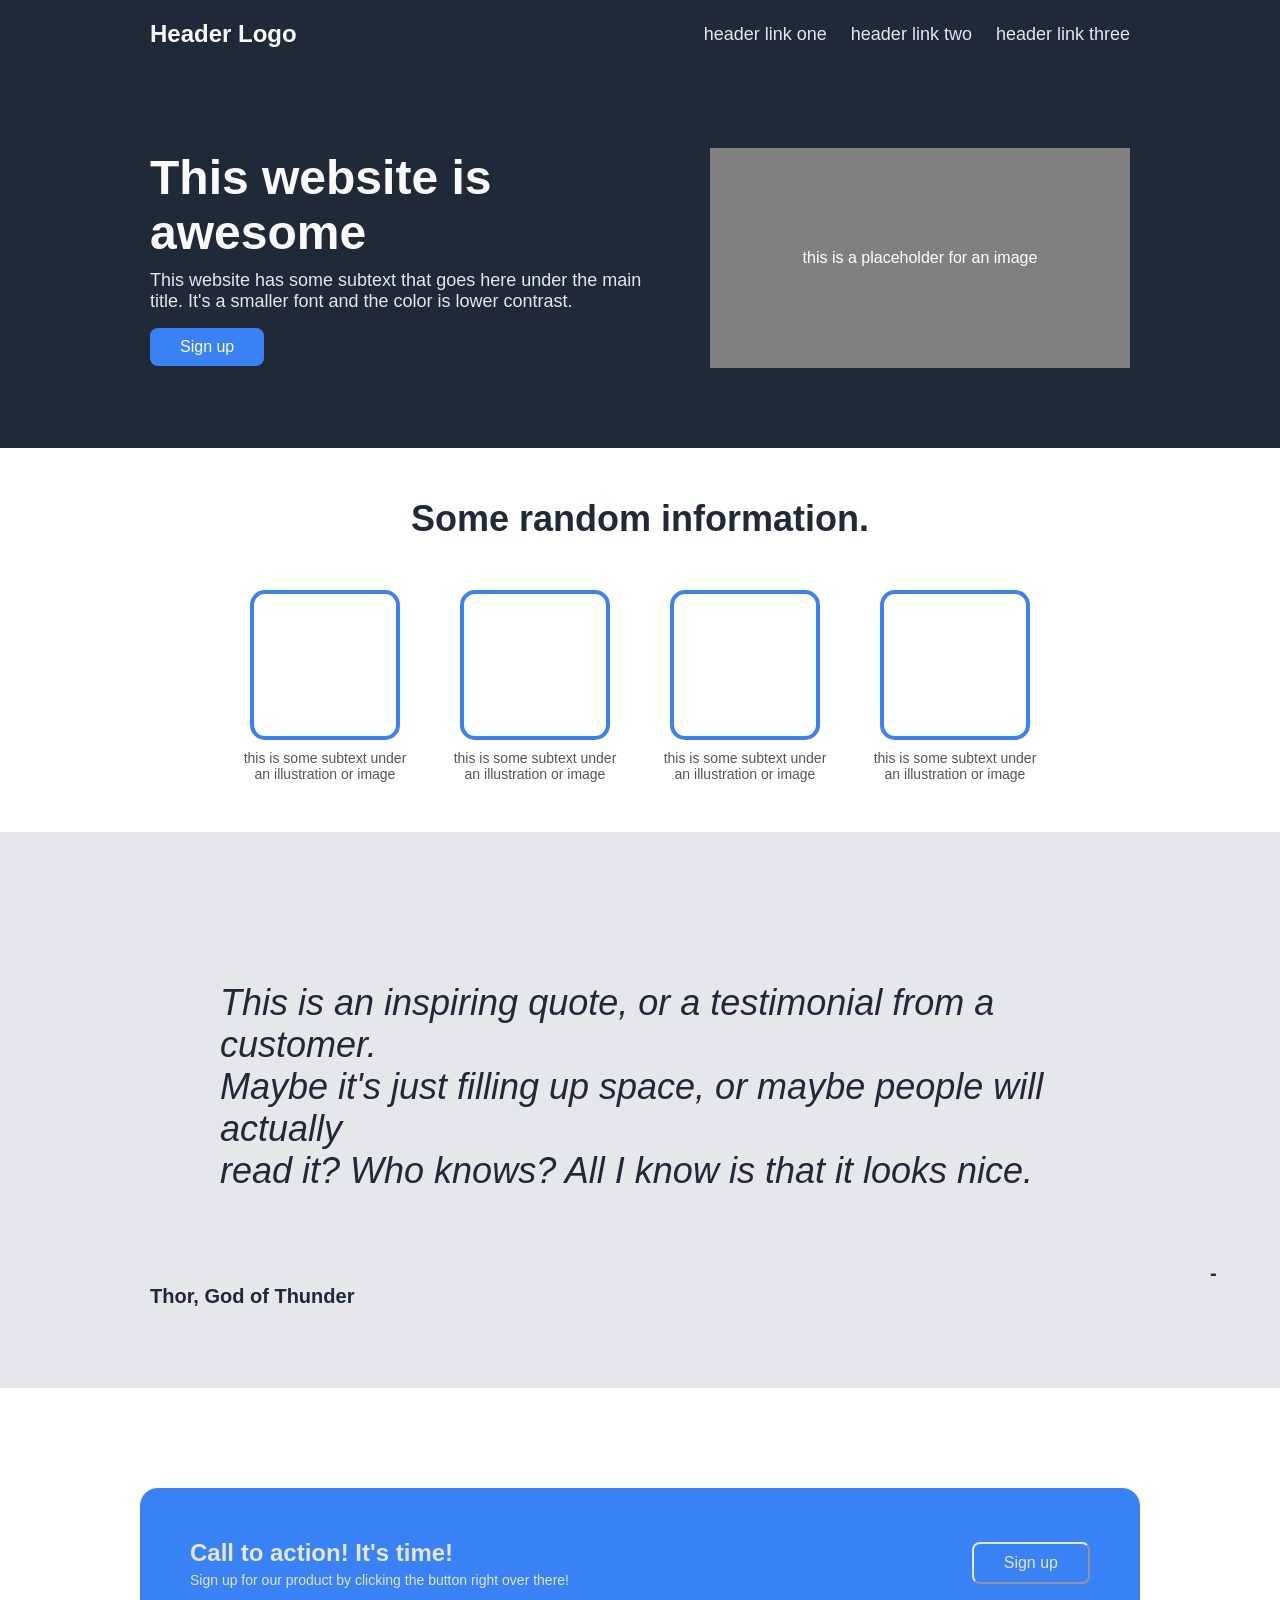
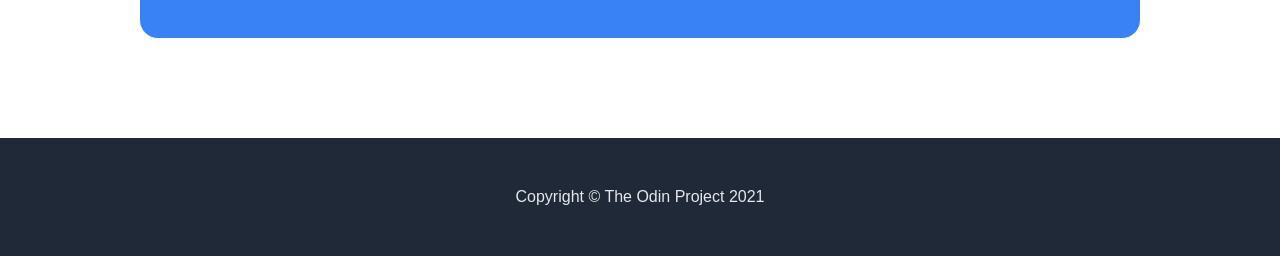
<file: 01-landing-page/index.html>
<!DOCTYPE html>
<html lang="en">
<head>
    <meta charset="UTF-8">
    <meta name="viewport" content="width=device-width, initial-scale=1.0">
    <title>Project: Landing Page</title>
    <link rel="stylesheet" href="style.css">
</head>
<body>

    <header class="header">
        <div class="logo">Header Logo</div>

        <nav class="nav-links">
            <a href="#">header link one</a>
            <a href="#">header link two</a>
            <a href="#">header link three</a>
        </nav>
    </header>

    <section class="hero">
        <div class="hero-content">
            <h1>This website is awesome</h1>

            <p>
                This website has some subtext that goes here under the
                main title. It's a smaller font and the color is lower
                contrast.
            </p>

            <button>Sign up</button>
        </div>

        <div class="placeholder-img">
            this is a placeholder for an image
        </div>
    </section>

    <section class="info-section">
        <h2>Some random information.</h2>

        <div class="pictures">
            <div class="card">
                <div class="temp-pic"></div>
                <p>this is some subtext under an illustration or image</p>
            </div>

            <div class="card">
                <div class="temp-pic"></div>
                <p>this is some subtext under an illustration or image</p>
            </div>

            <div class="card">
                <div class="temp-pic"></div>
                <p>this is some subtext under an illustration or image</p>
            </div>

            <div class="card">
                <div class="temp-pic"></div>
                <p>this is some subtext under an illustration or image</p>
            </div>
        </div>
    </section>

    <section class="quote">
        <div class="quote-content">
            <p>
                This is an inspiring quote, or a testimonial from a customer. <br>
                Maybe it's just filling up space, or maybe people will actually <br> 
                read it? Who knows? All I know is that it looks nice.
            </p>
        </div>
        <div class="quote-author">
            <label>-Thor, God of Thunder</label>
        </div>
    </section>

    <section class="action">
    <div class="action-text">
        <div class="action-call">
        <h1>Call to action! It's time!</h1>
        </div>
        <div class="action-subtext">
        <p>Sign up for our product by clicking the button right over there!</p>
        </div>
    </div>
    <button>Sign up</button>
    </section>

    <footer class="trademark">
        <div class="copyright">
            Copyright © The Odin Project 2021
        </div>
    </footer>

</body>
</html>
</file>
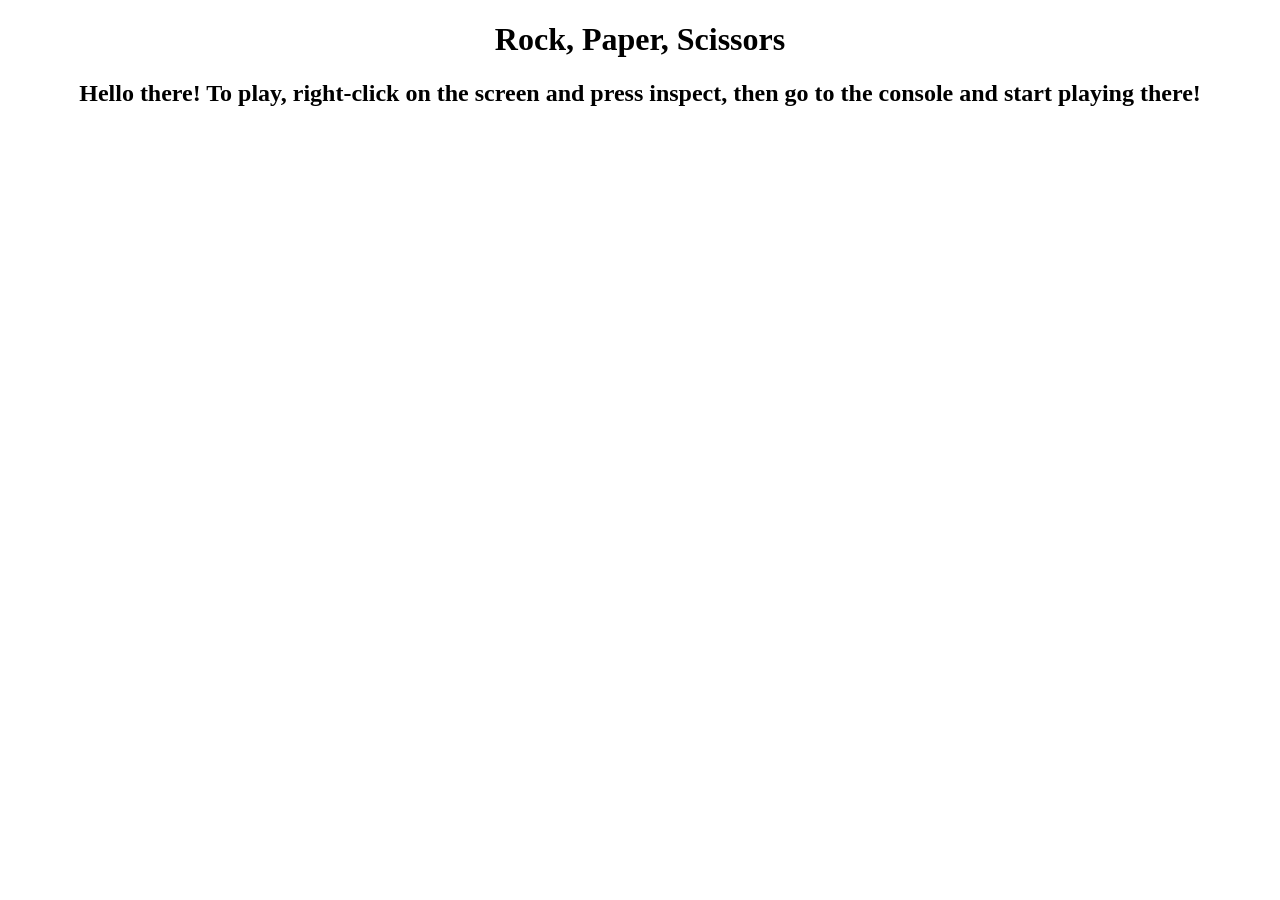
<file: 02-rock-paper-scissors/index.html>
<!DOCTYPE html>
<html lang="en">
<head>
    <meta charset="UTF-8">
    <meta name="viewport" content="width=device-width, initial-scale=1.0">
    <title>Document</title>
    <script src="script.js"></script>
</head>
<body style="text-align: center;">
    <h1>Rock, Paper, Scissors</h1>
    <h2>Hello there! To play, right-click on the screen and press inspect, then go to the console and start playing there!</h2>
</body>
</html>
</file>
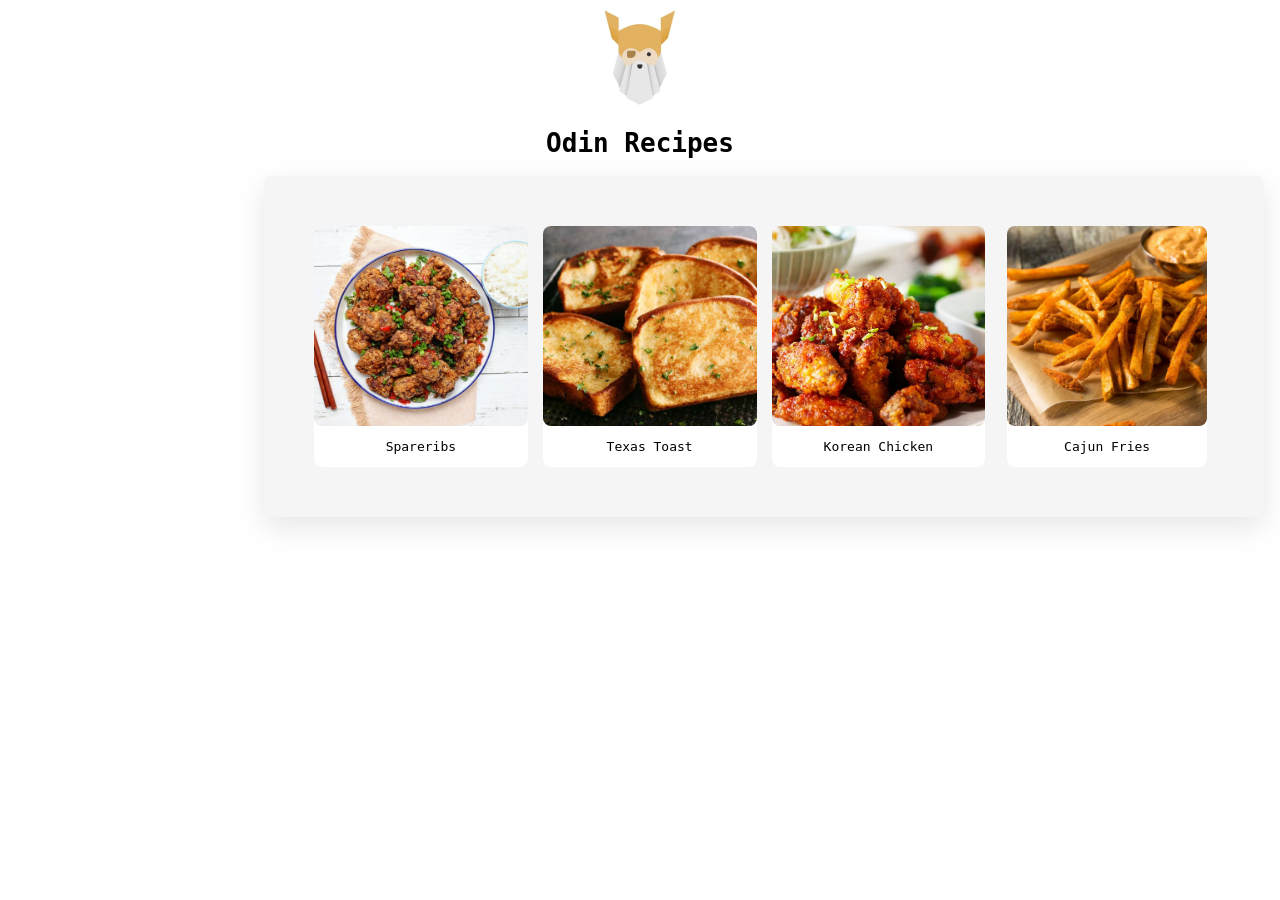
<file: 00-odin-recipes/recipes/index.html>
<!DOCTYPE html>
<html lang="en">
<head>
    <meta charset="UTF-8">
    <meta name="viewport" content="width=device-width, initial-scale=1.0">
    <title>Odin-Recipes</title>
    <link rel="stylesheet" href="style.css">
</head>

<a href="https://www.theodinproject.com/" rel="noopener noreferrer">
    <img src="images/odin.png" height="100px" alt="Odin Project">
</a>

<body style ="background-color: white; text-align: center; padding-left: 20%; padding-right: 20%; font-family: monospace; font-weight: 300;">
    <h1>Odin Recipes</h1>   


<div class="gallery">
    <div class="card">
        <a href="spareribs.html" rel="noopener noreferrer">
            <div class="img">
            <img src="images/spareribs.jpg" alt="Salt and Pepper Spareribs" />   
            </div>
        </a>
        <p>Spareribs</p>
    </div>

    <div class="card">
        <a href="texastoast.html" rel="noopener noreferrer">
            <div class="img">
            <img src="images/texas-toast.jpg" alt="Texas Toast" />
            </div>    
        </a>
        <p>Texas Toast</p>
    </div>

    <div class="card">
        <a href="koreanchicken.html" rel="noopener noreferrer">
            <div class="img">
            <img src="images/koreanchicken.jpg" alt="Korean Fried Chicken"/>
            </div>    
        </a>
        <p>Korean Chicken</p>
    </div>

    <div class="card">
        <a href="cajun-fries.html" rel="noopener noreferrer">
            <div class="img">
            <img src="images/cajunfries.jpg" alt="Cajun Fries"/>
            </div>
        </a>
        <p>Cajun Fries</p>
    </div>
</div>

</body>
</html>
</file>
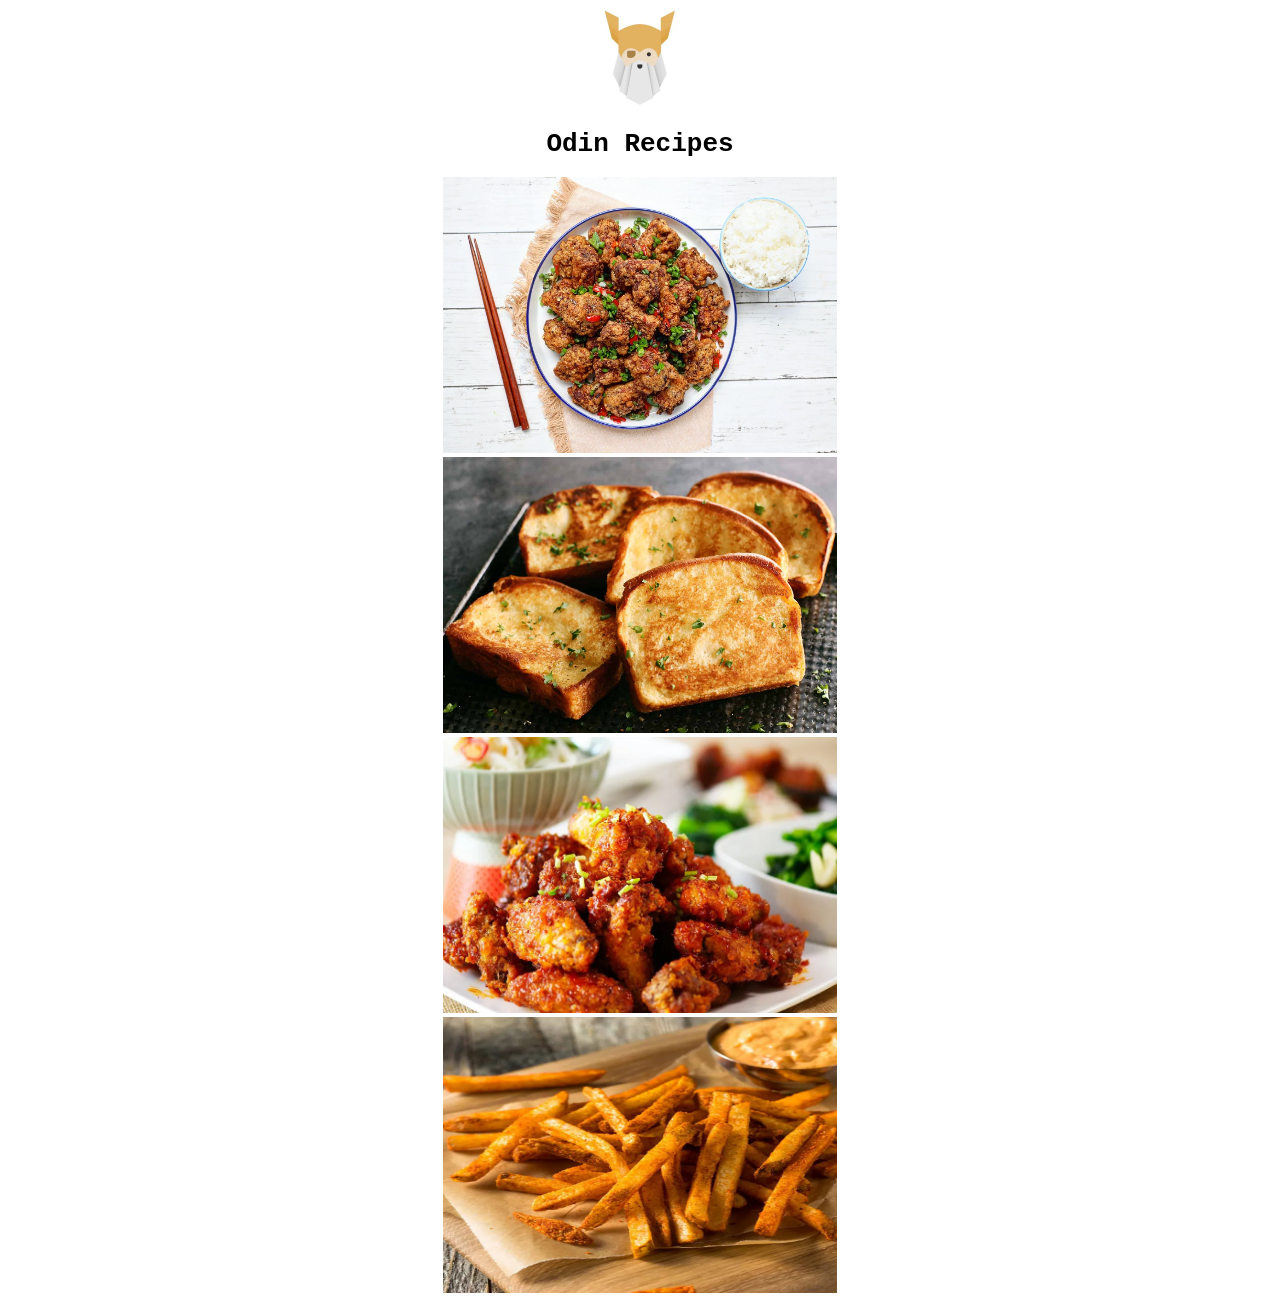
<file: odin-recipes/recipes/index.html>
<!DOCTYPE html>
<html lang="en">
<head>
    <meta charset="UTF-8">
    <meta name="viewport" content="width=device-width, initial-scale=1.0">
    <title>Odin-Recipes</title>
</head>

<a href="https://www.theodinproject.com/" rel="noopener noreferrer">
    <img src="images/odin.png" height="100px" alt="Odin Project">
</a>

<body style ="background-color: white; text-align: center; padding-left: 20%; padding-right: 20%; font-family: monospace; font-weight: 300;">
    <h1>Odin Recipes</h1>   

    <a href="spareribs.html" rel="noopener noreferrer">
        <img src="images/spareribs.jpg" height="276" width="394" alt="Salt and Pepper Spareribs" />   
    </a>

    <a href="texastoast.html" rel="noopener noreferrer">
        <img src="images/texas-toast.jpg" height="276" width="394" alt="Texas Toast" />
    </a>

    <a href="koreanchicken.html" rel="noopener noreferrer">
        <img src="images/koreanchicken.jpg" height="276" width="394" alt="Korean Fried Chicken"/>
    </a>


    <a href="cajun-fries.html" rel="noopener noreferrer">
        <img src="images/cajunfries.jpg" height="276" width="394" alt="Cajun Fries"/>
    </a>

</body>
</html>
</file>
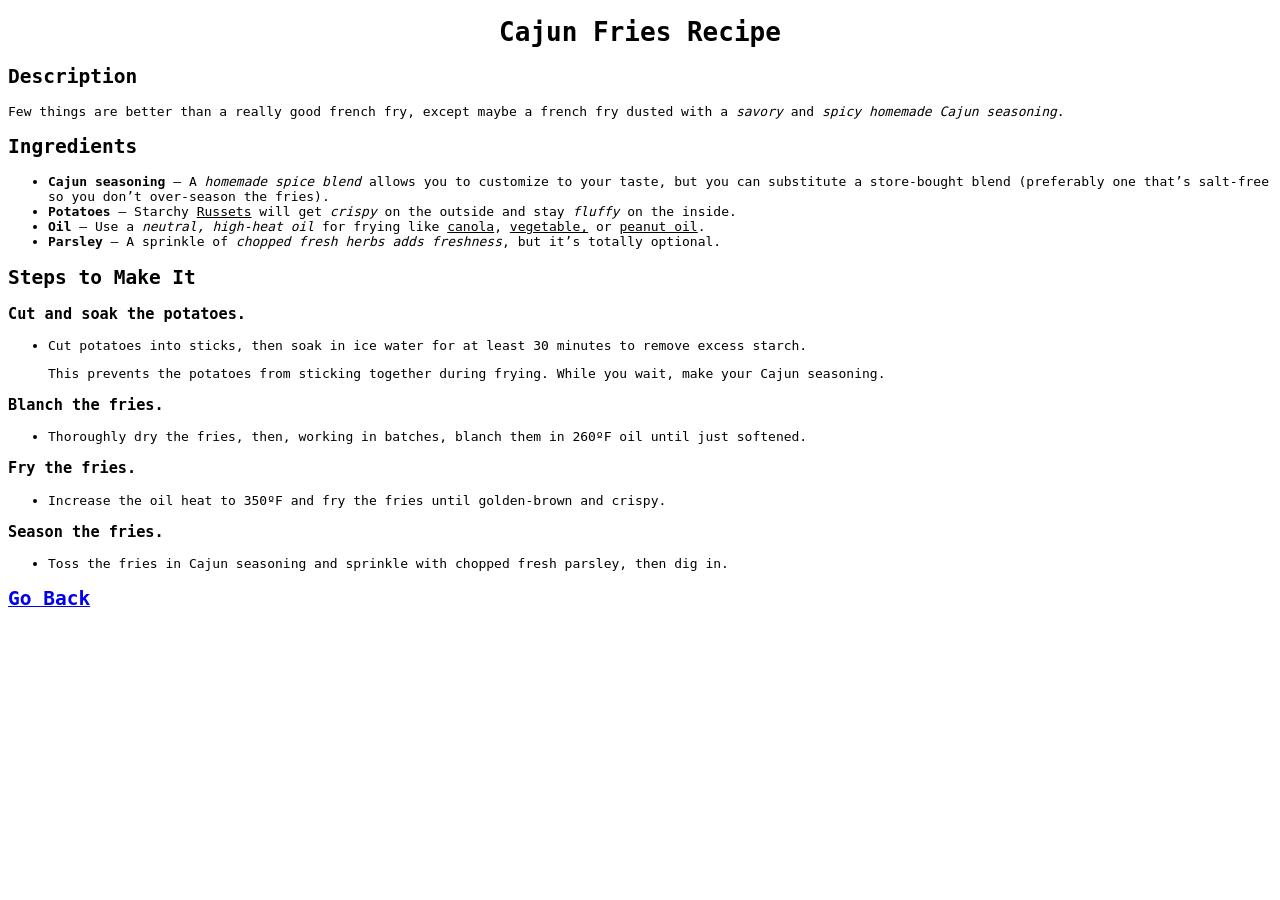
<file: 00-odin-recipes/recipes/cajun-fries.html>
<!DOCTYPE html>
<html lang="en">
<head>
    <meta charset="UTF-8">
    <meta name="viewport" content="width=device-width, initial-scale=1.0">
    <title>Cajun Fries</title>
</head>

<body style ="background-color: white;  font-family: monospace; font-weight: 300;">
    <h1 style="text-align: center;">Cajun Fries Recipe</h1>
    
    <h2>Description</h2>

    <p>Few things are better than a really good french fry, except maybe a french fry dusted with a <em>savory</em> and <em>spicy homemade Cajun seasoning</em>.</p>

    <h2>Ingredients</h2>

        <ul>
            <li><strong>Cajun seasoning</strong> – A <em>homemade spice blend</em> allows you to customize to your taste, but you can substitute a store-bought blend (preferably one that’s salt-free so you don’t over-season the fries).</li>
            <li><strong>Potatoes</strong> – Starchy <u>Russets</u> will get <em>crispy</em> on the outside and stay <em>fluffy</em> on the inside.</li>
            <li><strong>Oil</strong> – Use a <em>neutral, high-heat oil</em> for frying like <u>canola</u>, <u>vegetable,</u> or <u>peanut oil</u>.</li>
            <li><strong>Parsley</strong> – A sprinkle of <em>chopped fresh herbs</em> <em>adds freshness</em>, but it’s totally optional.</li>
        </ul>    

    <h2>Steps to Make It</h2>

    <h3>Cut and soak the potatoes.</h3>

        <ul>
            <li>Cut potatoes into sticks, then soak in ice water for at least 30 minutes to remove excess starch.</li>
            <p>This prevents the potatoes from sticking together during frying. While you wait, make your Cajun seasoning.</p>
        </ul>    


    <h3>Blanch the fries.</h3>

        <ul>
            <li>
                <p> Thoroughly dry the fries, then, working in batches, blanch them in 260ºF oil until just softened.</p>   
            </li>
        </ul>

    <h3>Fry the fries.</h3>

        <ul>
            <li>
                <p> Increase the oil heat to 350ºF and fry the fries until golden-brown and crispy.</p>   
            </li>
        </ul>

    <h3>Season the fries.</h3>

        <ul>
            <li>
                <p>Toss the fries in Cajun seasoning and sprinkle with chopped fresh parsley, then dig in.</p>   
            </li>
        </ul>

    <h2><a href="index.html" rel="noopener noreferrer">Go Back</a></h2>   
</body>
</html>
</file>
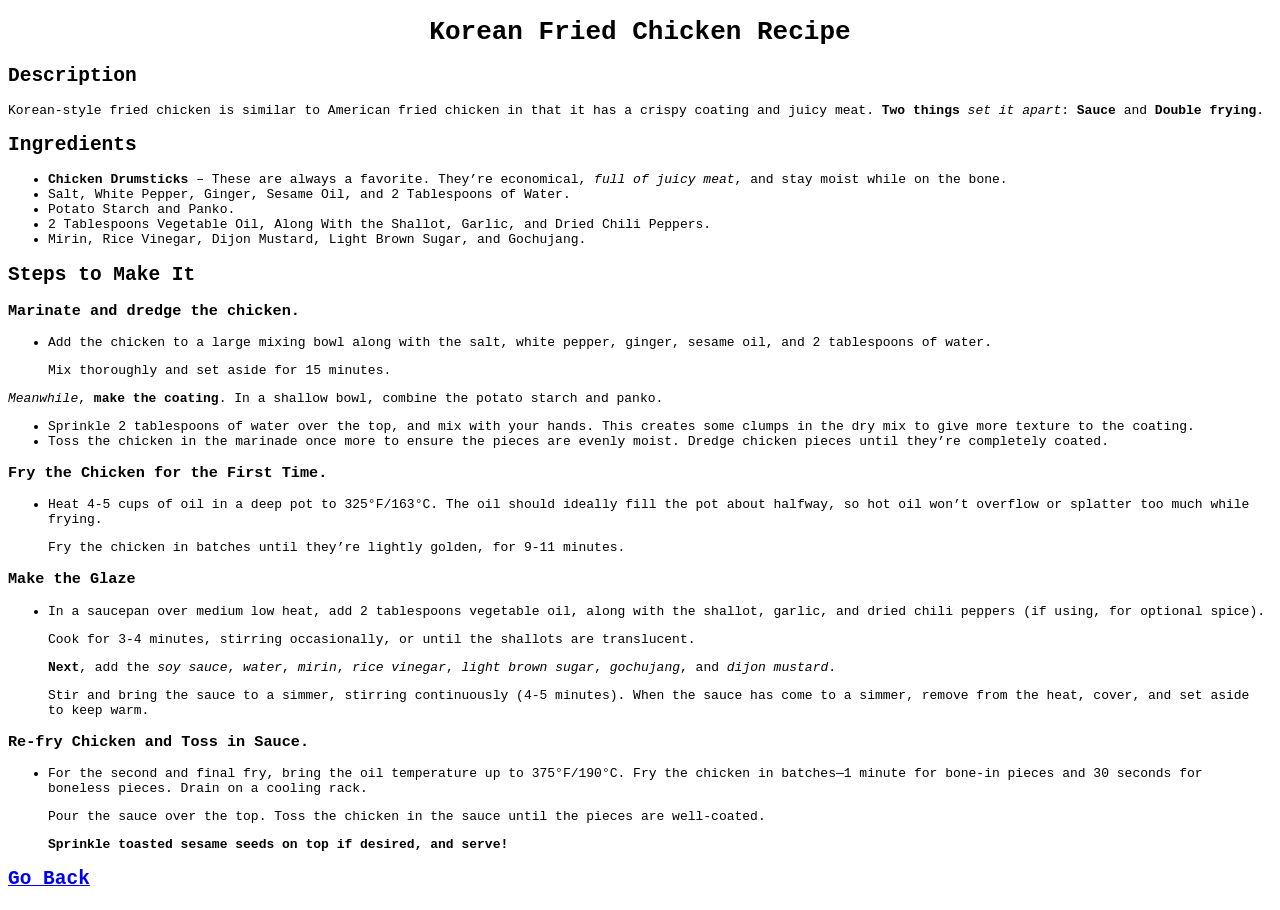
<file: 00-odin-recipes/recipes/koreanchicken.html>
<!DOCTYPE html>
<html lang="en">
<head>
    <meta charset="UTF-8">
    <meta name="viewport" content="width=device-width, initial-scale=1.0">
    <title>Korean Fried Chicken</title>
</head>

<body style ="background-color: white;  font-family: monospace; font-weight: 300;">
    <h1 style="text-align: center;">Korean Fried Chicken Recipe</h1>
    
    <h2>Description</h2>

    <p>Korean-style fried chicken is similar to American fried chicken in that it has a crispy coating and juicy meat. <strong>Two things</strong> <em>set it apart</em>: <strong>Sauce</strong> and <strong>Double frying</strong>.</p>

    <h2>Ingredients</h2>

        <ul>
            <li><strong>Chicken Drumsticks</strong> – These are always a favorite. They’re economical, <em>full of juicy meat</em>, and stay moist while on the bone. </li>
            <li> Salt, White Pepper, Ginger, Sesame Oil, and 2 Tablespoons of Water.</li>
            <li>Potato Starch and Panko.</li>
            <li>2 Tablespoons Vegetable Oil, Along With the Shallot, Garlic, and Dried Chili Peppers.</li>
            <li>Mirin, Rice Vinegar, Dijon Mustard, Light Brown Sugar, and Gochujang.</li>
        </ul>    

    <h2>Steps to Make It</h2>

    <h3>Marinate and dredge the chicken.</h3>

        <ul>
            <li>Add the chicken to a large mixing bowl along with the salt, white pepper, ginger, sesame oil, and 2 tablespoons of water.</li>
            <p>Mix thoroughly and set aside for 15 minutes. </p>
        </ul>

        <p><em>Meanwhile</em>, <strong>make the coating</strong>. In a shallow bowl, combine the potato starch and panko.</p>
        <ul>
            <li>Sprinkle 2 tablespoons of water over the top, and mix with your hands. This creates some clumps in the dry mix to give more texture to the coating.</li>
            <li>Toss the chicken in the marinade once more to ensure the pieces are evenly moist. Dredge chicken pieces until they’re completely coated.</li>
        </ul>


    <h3>Fry the Chicken for the First Time.</h3>

        <ul>
            <li>
                <p>Heat 4-5 cups of oil in a deep pot to 325°F/163°C. The oil should ideally fill the pot about halfway, so hot oil won’t overflow or splatter too much while frying.</p>
                <p>Fry the chicken in batches until they’re lightly golden, for 9-11 minutes.</p>
            </li>
        </ul>

    <h3>Make the Glaze</h3>

        <ul>
            <li>
                <p> In a saucepan over medium low heat, add 2 tablespoons vegetable oil, along with the shallot, garlic, and dried chili peppers (if using, for optional spice).</p>
                <p>Cook for 3-4 minutes, stirring occasionally, or until the shallots are translucent.</p>   
                <p><strong>Next</strong>, add the <em>soy sauce</em>, <em>water</em>, <em>mirin</em>, <em>rice vinegar</em>, <em>light brown sugar</em>, <em>gochujang</em>, and <em>dijon mustard</em>.</p>
                <p>Stir and bring the sauce to a simmer, stirring continuously (4-5 minutes). When the sauce has come to a simmer, remove from the heat, cover, and set aside to keep warm.</p>
            </li>
        </ul>

    <h3> Re-fry Chicken and Toss in Sauce.</h3>

        <ul>
            <li>
                <p>For the second and final fry, bring the oil temperature up to 375°F/190°C. Fry the chicken in batches—1 minute for bone-in pieces and 30 seconds for boneless pieces. Drain on a cooling rack.</p>
                <p>Pour the sauce over the top. Toss the chicken in the sauce until the pieces are well-coated.</p>   
                <p><strong>Sprinkle toasted sesame seeds on top if desired, and serve!</strong></p>
            </li>
        </ul>

    <h2><a href="index.html" rel="noopener noreferrer">Go Back</a></h2>   
</body>
</html>
</file>
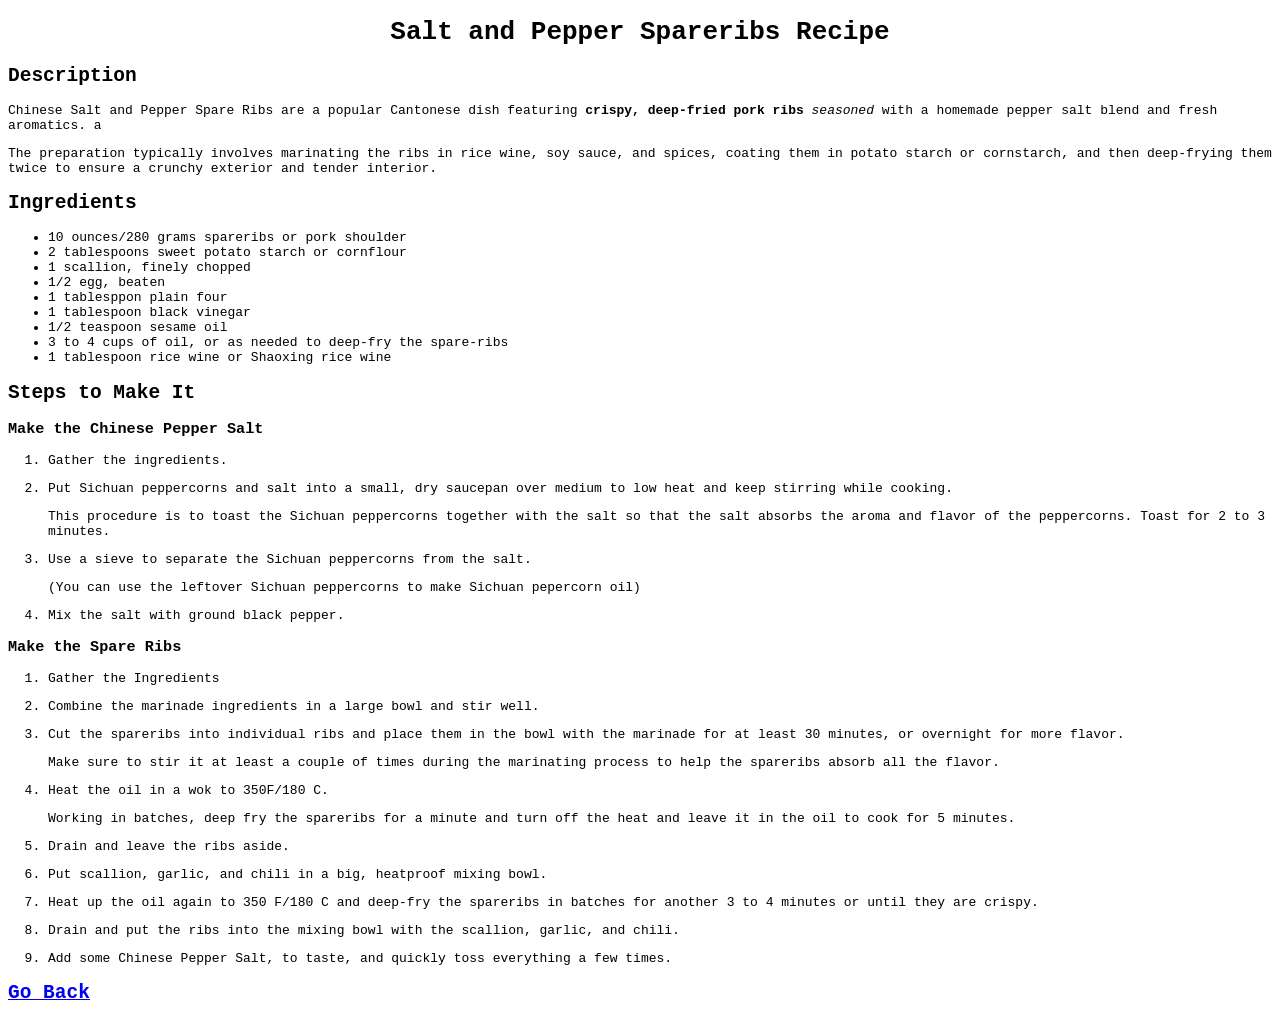
<file: 00-odin-recipes/recipes/spareribs.html>
<!DOCTYPE html>
<html lang="en">
<head>
    <meta charset="UTF-8">
    <meta name="viewport" content="width=device-width, initial-scale=1.0">
    <title>Spareribs</title>
</head>

<body style ="background-color: white; font-family: monospace; font-weight: 300;">
    <h1 style="text-align: center;">Salt and Pepper Spareribs Recipe</h1>
    
    <h2>Description</h2>

    <p>Chinese Salt and Pepper Spare Ribs are a popular Cantonese dish featuring <strong>crispy, 
    deep-fried pork ribs</strong> <em>seasoned</em> with a homemade pepper salt blend and fresh aromatics.
a
    <p>
    The preparation typically involves marinating the ribs in rice wine, soy sauce, and spices, coating them in potato starch or cornstarch, 
    and then deep-frying them twice to ensure a crunchy exterior and tender interior.</p>

    <h2>Ingredients</h2>

        <ul>
            <li>10 ounces/280 grams spareribs or pork shoulder</li>
            <li>2 tablespoons sweet potato starch or cornflour</li>
            <li>1 scallion, finely chopped</li>
            <li>1/2 egg, beaten</li>
            <li>1 tablesppon plain four</li>
            <li>1 tablespoon black vinegar</li>
            <li>1/2 teaspoon sesame oil</li>
            <li>3 to 4 cups of oil, or as needed to deep-fry the spare-ribs</li>
            <li>1 tablespoon rice wine or Shaoxing rice wine</li>
        </ul>    

    <h2>Steps to Make It</h2>

    <h3>Make the Chinese Pepper Salt</h3>

        <ol>
            <li>Gather the ingredients.</li>

            <li>
                <p>Put Sichuan peppercorns and salt into a small, dry saucepan over medium to low heat and keep stirring while cooking.</p> 
                <p>This procedure is to toast the Sichuan peppercorns together with the salt so that the salt absorbs the aroma and flavor of the peppercorns. 
                Toast for 2 to 3 minutes.</p>

            <li>
                <p>Use a sieve to separate the Sichuan peppercorns from the salt.</p>
                <p>(You can use the leftover Sichuan peppercorns to make Sichuan pepercorn oil)</p>
            </li>

            <li>Mix the salt with ground black pepper.</li>
        </ol>    


    <h3>Make the Spare Ribs</h3>

        <ol>
            <li>
                <p>Gather the Ingredients</p>   
            </li>

            <li>Combine the marinade ingredients in a large bowl and stir well.</li>
            <li>
                <p>Cut the spareribs into individual ribs and place them in the bowl with the marinade for at least 30 minutes, or overnight for more flavor.</p>
                <p>Make sure to stir it at least a couple of times during the marinating process to help the spareribs absorb all the flavor.</p>
            </li>

            <li>
                <p>Heat the oil in a wok to 350F/180 C.</p>
                <p>Working in batches, deep fry the spareribs for a minute and turn off the heat and leave it in the oil to cook for 5 minutes.</p>
            
            </li>

            <li>Drain and leave the ribs aside.</li>

            <li>
                <p>Put scallion, garlic, and chili in a big, heatproof mixing bowl.</p>

                </li>

            <li>
                <p>Heat up the oil again to 350 F/180 C and deep-fry the spareribs in batches for another 3 to 4 minutes or until they are crispy.</p>
            </li>

            <li>Drain and put the ribs into the mixing bowl with the scallion, garlic, and chili.</li>

            <li>
                <p>Add some Chinese Pepper Salt, to taste, and quickly toss everything a few times.</p>
            </li>
        </ol>

    <h2><a href="index.html" rel="noopener noreferrer">Go Back</a></h2>   
</body>
</html>
</file>
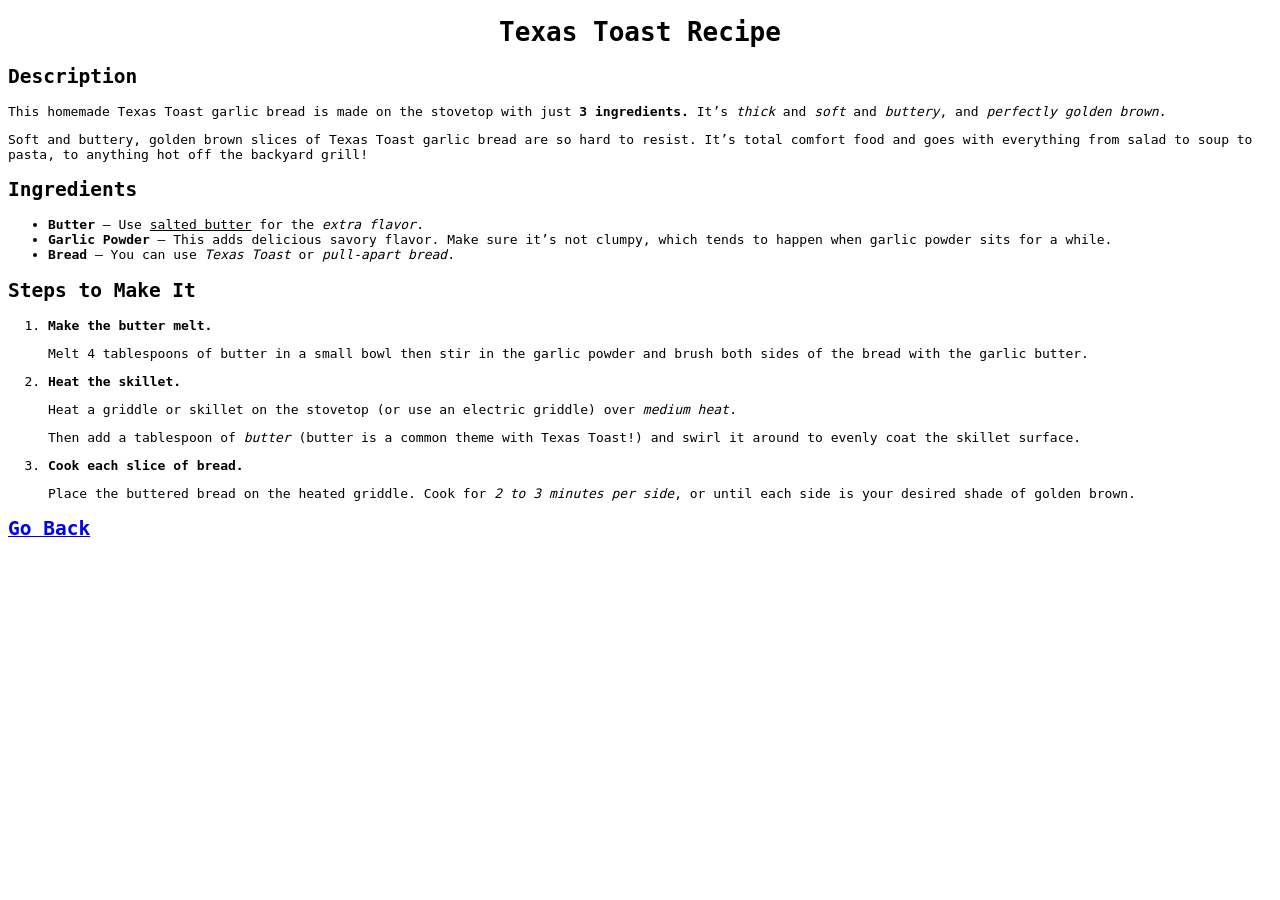
<file: 00-odin-recipes/recipes/texastoast.html>
<!DOCTYPE html>
<html lang="en">
<head>
    <meta charset="UTF-8">
    <meta name="viewport" content="width=device-width, initial-scale=1.0">
    <title>Texas Toast</title>
</head>

<body style ="background-color: white;  font-family: monospace; font-weight: 300;">
    <h1 style="text-align: center;">Texas Toast Recipe</h1>
    
    <h2>Description</h2>

    <p> This homemade Texas Toast garlic bread is made on the stovetop with just <strong>3 ingredients.</strong> It’s <em>thick</em> and <em>soft</em> and <em>buttery</em>, and <em>perfectly golden brown.</em></p>

   <p>Soft and buttery, golden brown slices of Texas Toast garlic bread are so hard to resist. 
   It’s total comfort food and goes with everything from salad to soup to pasta, to anything hot off the backyard grill!</p>

    <h2>Ingredients</h2>

        <ul>
            <li><strong>Butter</strong> – Use <u>salted butter</u> for the <em>extra flavor.</em></li>
            <li><strong>Garlic Powder</strong> – This adds delicious savory flavor. Make sure it’s not clumpy, which tends to happen when garlic powder sits for a while.</li>
            <li><strong>Bread</strong> – You can use <em>Texas Toast</em> or <em>pull-apart bread</em>.</li>
        </ul>    

    <h2>Steps to Make It</h2>

        <ol>
            <li><strong>Make the butter melt.</strong></li> 
                <p>Melt 4 tablespoons of butter in a small bowl then stir in the garlic powder and brush both sides of the bread with the garlic butter.</p>

            <li><strong>Heat the skillet.</strong></li>
                <p>Heat a griddle or skillet on the stovetop (or use an electric griddle) over <em>medium heat.</em></p>
                <p>Then add a tablespoon of <em>butter</em> (butter is a common theme with Texas Toast!) and swirl it around to evenly coat the skillet surface.</p>

            <li><strong>Cook each slice of bread.</strong></li>
                <p>Place the buttered bread on the heated griddle. Cook for <em>2 to 3 minutes per side</em>, or until each side is your desired shade of golden brown.</p>
        </ol>    

    <h2><a href="index.html" rel="noopener noreferrer">Go Back</a></h2>   
</body>
</html>
</file>
<file: 01-landing-page/style.css>
* {
    margin: 0;
    padding: 0;
    box-sizing: border-box;
}

body {
    font-family: Arial, Helvetica, sans-serif;
}

.header {
    background-color: #1F2937;
    display: flex;
    justify-content: space-between;
    align-items: center;
    padding: 20px 150px;
}

.logo {
    font-size: 24px;
    font-weight: bold;
    color: #F9FAF8;
}

.nav-links {
    display: flex;
    gap: 24px;
}

.nav-links a {
    text-decoration: none;
    color: #E5E7EB;
    font-size: 18px;
}

.hero {
    background-color: #1F2937;
    display: flex;
    justify-content: center;
    align-items: center;
    gap: 60px;
    padding: 80px 150px;
}

.hero-content {
    max-width: 500px;
}

.hero-content h1 {
    font-size: 48px;
    font-weight: 900;
    color: #F9FAF8;
    margin-bottom: 10px;
}

.hero-content p {
    color: #E5E7EB;
    font-size: 18px;
    margin-bottom: 16px;
}

.hero-content button {
    background-color: #3882F6;
    color: white;
    border: none;
    border-radius: 8px;
    padding: 10px 30px;
    font-size: 16px;
    cursor: pointer;
}

.hero-content button:hover {
    background-color: #2d6fd6;
}

.placeholder-img {
    width: 500px;
    height: 220px;
    background-color: gray;
    color: white;

    display: flex;
    justify-content: center;
    align-items: center;
}

.info-section {
    text-align: center;
    padding: 50px 20px;
}

.info-section h2 {
    font-size: 36px;
    font-weight: 900;
    color: #1F2937;
    margin-bottom: 50px;
}

.pictures {
    display: flex;
    justify-content: center;
    gap: 40px;
    flex-wrap: wrap;
}

.card {
    width: 170px;
}

.temp-pic {
    width: 150px;
    height: 150px;
    border: 4px solid #3882F6;
    border-radius: 15px;
    margin: 0 auto 10px;
}

.card p {
    color: #555;
    font-size: 14px;
}

.quote {
    background-color: #E5E7EB;
    gap: 60px;
    padding: 80px 150px;
}

.quote-content p {
    font-size: 36px;
    color: #1F2937;
    font-weight: 300;
    font-style: italic;
    margin: 20px;
    padding: 50px;
    display: flex;
    justify-content: center;
}

.quote-author {
    color: #1F2937;
    font-size: 20px;
    font-weight: bold;
    display: inline;
    margin-left: 1060px;
    
}

.action {
    width: 1000px;            
    height: 150px;           
    background-color: #3882f6;
    margin: 100px auto;
    border-radius: 18px;
    color: #E5E7EB;
    text-align: left;
    padding: 30px 50px;

    display: flex;              
    justify-content: space-between; 
    align-items: center;        
 
}

.action-call h1 {
    font-size: 24px;
    font-weight: bold;
    margin: 0 0 5px;   
}

.action-subtext p {
    font-size: 14px;
    margin: 0;
}

.action button {
    background-color: #3882F6;
    color: #E5E7EB;
    border-color: #E5E7EB;
    border-radius: 8px;
    padding: 10px 30px;
    font-size: 16px;
    cursor: pointer;
}

.trademark {
    background-color: #1F2937;
    color:#E5E7EB;
    display: flex;
    justify-content: center;
    align-items: center;
    padding: 50px 150px;
}
</file>
<file: 00-odin-recipes/recipes/style.css>
.gallery {
  border-radius: 8px;
  width: 900px;
  margin: 0 auto;
  padding: 50px;
  background: whitesmoke;

  display: grid;
  grid-template-columns: repeat(4, 1fr);
  box-shadow: 0 10px 30px rgba(0, 0, 0, 0.1);
  gap: 15px;
}

.card {
  display: block;
  text-decoration: none;
  color: black;
  background-color: white;
  margin: auto auto;
  border-radius: 8px;
}

.card img {
  border-radius: 8px;
  width: 100%;
  height: 200px;
  object-fit: cover;
  display: block;
  margin: auto auto;
}
</file>
